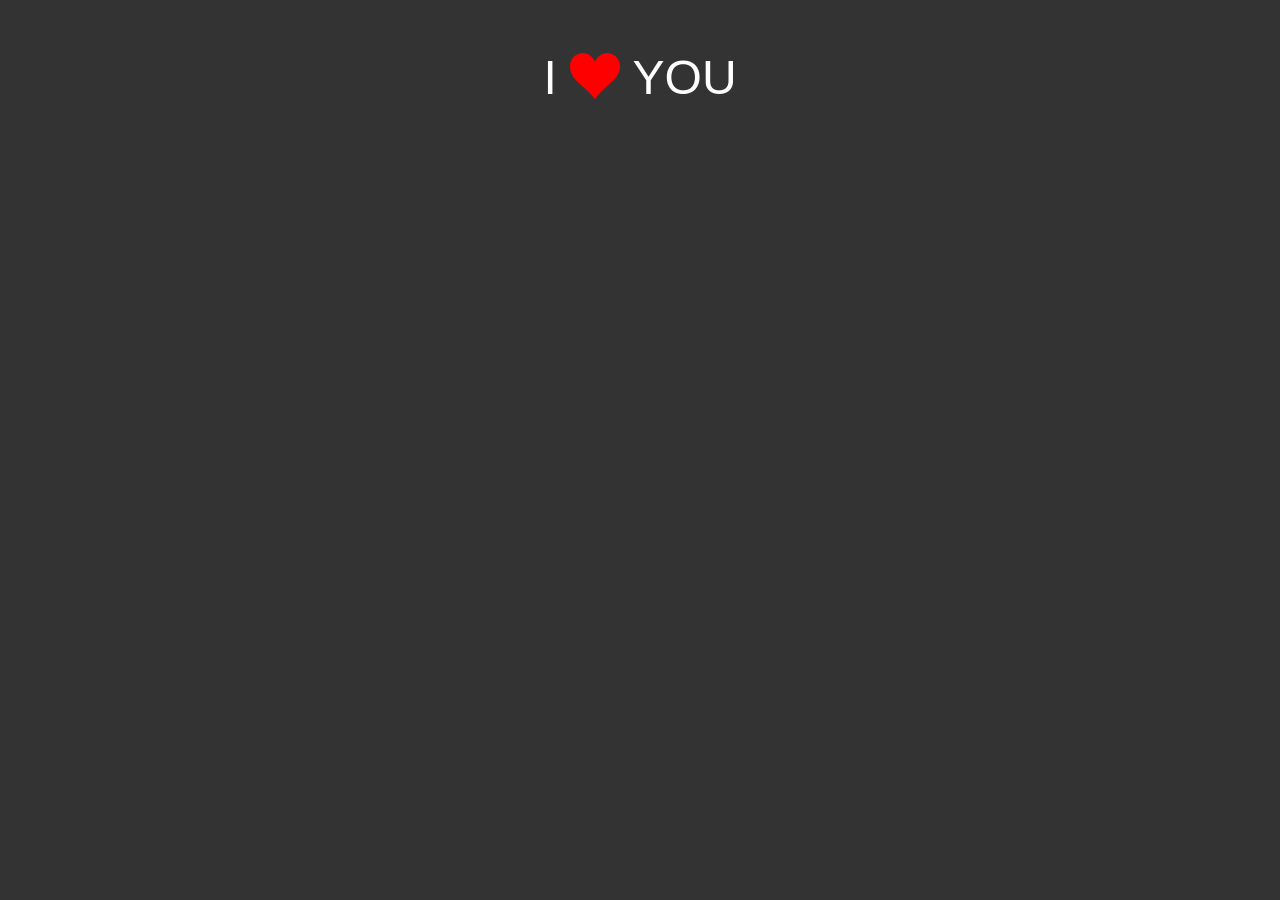
<file: web/cssHearth/index.html>
<!DOCTYPE html>
<html lang="en">
<head>
    <meta charset="UTF-8">
    <meta name="viewport" content="width=device-width, initial-scale=1.0">
    <meta http-equiv="X-UA-Compatible" content="ie=edge">
    <link rel="stylesheet" href="style.css">
    <title>Document</title>
</head>
<body>
        I 

        <svg class="heart" viewBox="0 0 32 29.6">
          <path d="M23.6,0c-3.4,0-6.3,2.7-7.6,5.6C14.7,2.7,11.8,0,8.4,0C3.8,0,0,3.8,0,8.4c0,9.4,9.5,11.9,16,21.2
            c6.1-9.3,16-12.1,16-21.2C32,3.8,28.2,0,23.6,0z"/>
        </svg> 
        
        You
        
</body>
</html>
</file>
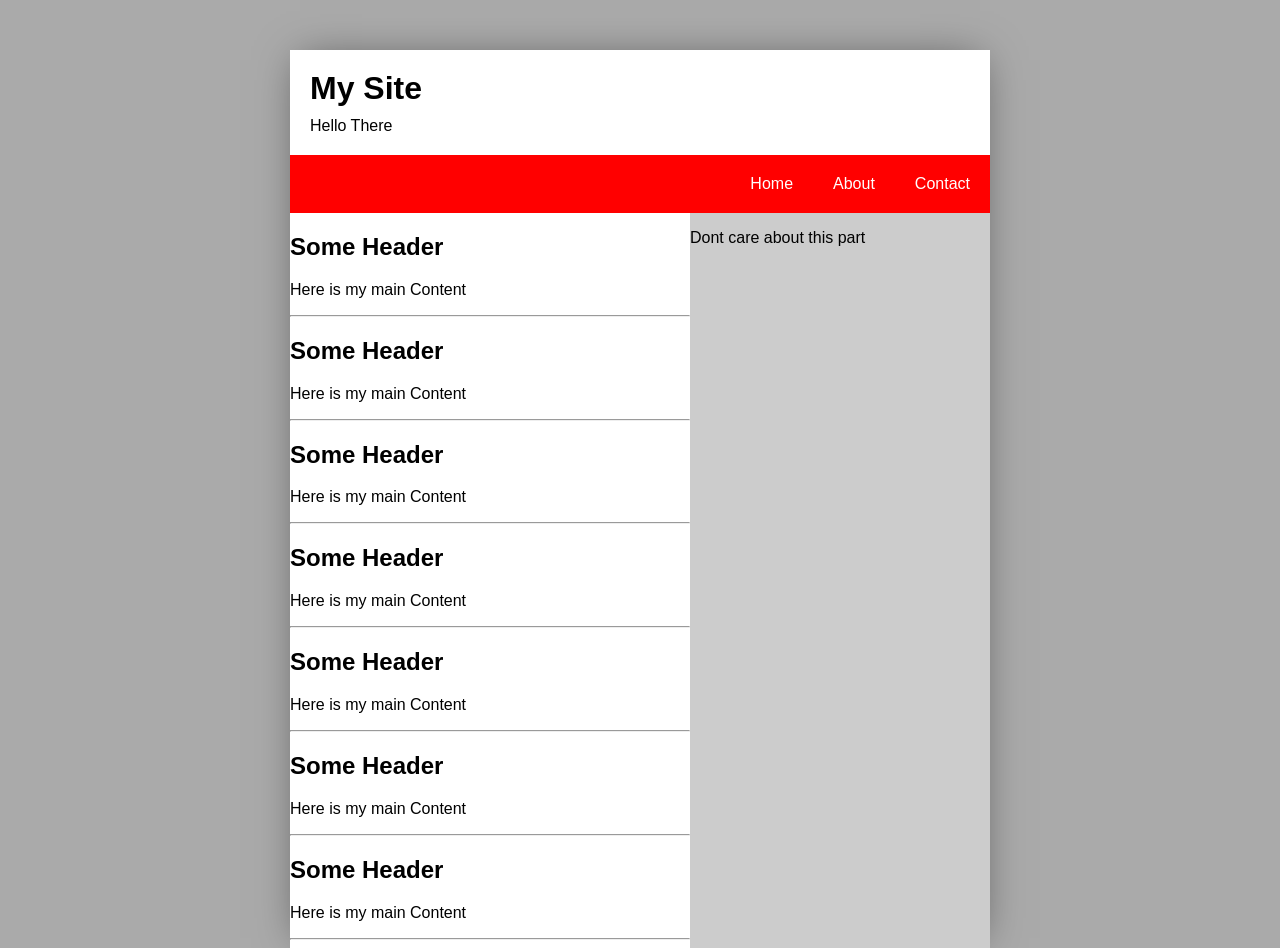
<file: web/flex/index.html>
<!DOCTYPE html>
<html lang="en">
<head>
    <meta charset="UTF-8">
    <meta name="viewport" content="width=device-width, initial-scale=1.0">
    <meta http-equiv="X-UA-Compatible" content="ie=edge">
    <link rel="stylesheet" href="./index.css">
    <title>Flex</title>
</head>
<body>
    <div class="site-wraper">
        <header class="site-header">
            <div class="site-header-inner">
                <h1 class="site-title">My Site</h1>
                <p class="site-description">Hello There</p>
            </div>

            <nav class="site-navigation">
                <ul>
                    <li><a href="#">Home</a></li>
                    <li><a href="#">About</a></li>
                    <li><a href="#">Contact</a></li>
                </ul>
            </nav>
        </header>

        <main class="site-main">
            <div class="main-content">
                <h2>Some Header</h2>
                <p>Here is my main Content</p>
                <hr/>
                <h2>Some Header</h2>
                <p>Here is my main Content</p>
                <hr/>
                <h2>Some Header</h2>
                <p>Here is my main Content</p>
                <hr/>
                <h2>Some Header</h2>
                <p>Here is my main Content</p>
                <hr/>
                <h2>Some Header</h2>
                <p>Here is my main Content</p>
                <hr/>
                <h2>Some Header</h2>
                <p>Here is my main Content</p>
                <hr/>
                <h2>Some Header</h2>
                <p>Here is my main Content</p>
                <hr/>
            </div>
            <aside class="main-sidebar">
                <p>Dont care about this part</p>
            </aside>
        </main>
        <footer class="site-footer"></footer>
    </div>
</body>
</html>
</file>
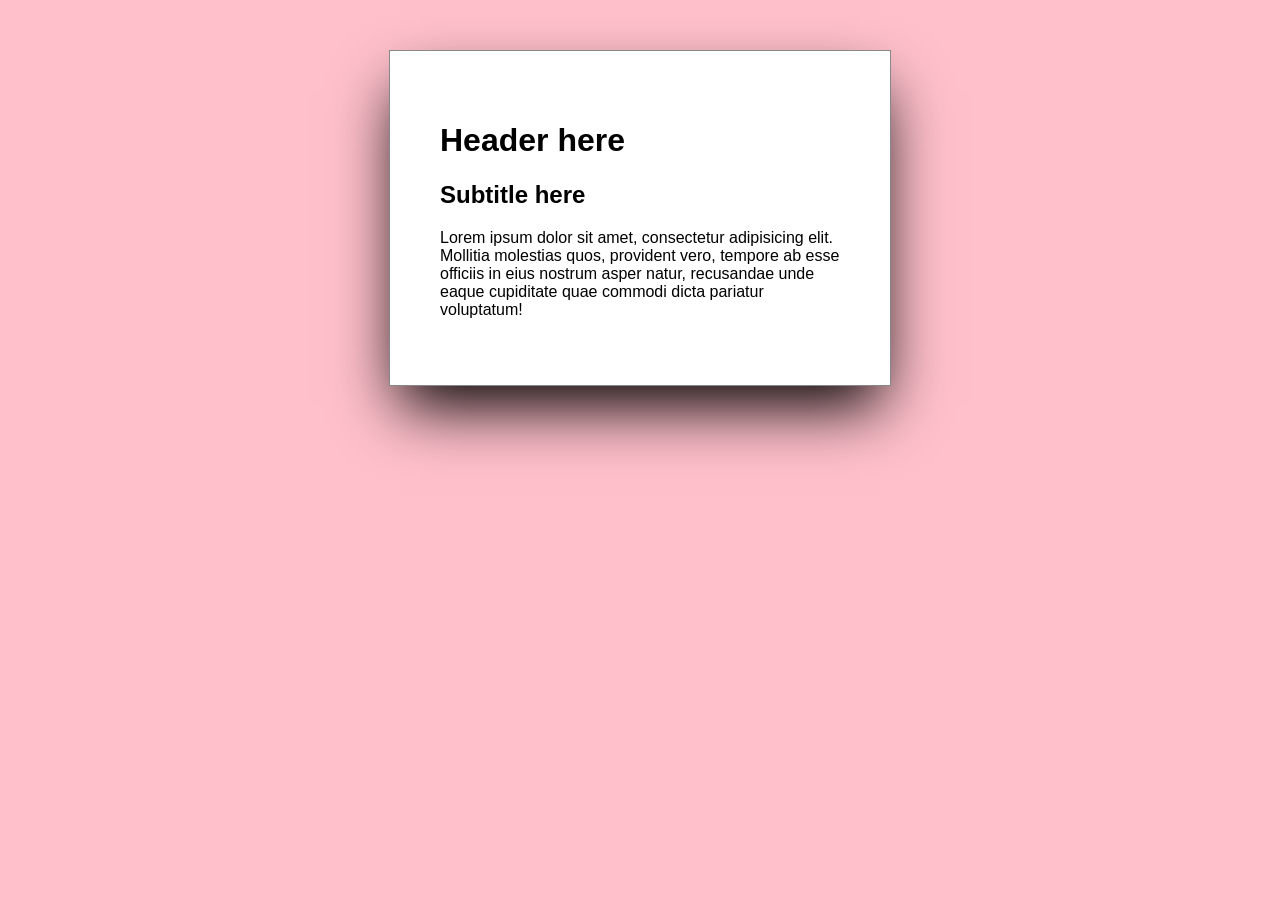
<file: web/first_project/html/index.html>
<!DOCTYPE html>
<html lang="en">
<head>
    <meta charset="UTF-8">
    <meta name="viewport" content="width=device-width, initial-scale=1.0">
    <meta http-equiv="X-UA-Compatible" content="ie=edge">
    <title>Document</title>

    <link rel="stylesheet" href="../css/style.css">
</head>
<body>

    <div class="card">

        <header class = "card-header">
            <h1 class="card-titel">Header here</h1>
            <h2 class="card-subtitel">Subtitle here</h2>
        </header>
        <!-- <strong>Read here: </strong> -->
        <div class="card-content">
            <p>Lorem ipsum dolor sit amet, consectetur adipisicing elit.
                Mollitia molestias quos, provident vero, 
                tempore ab esse officiis in eius nostrum asper
                natur, recusandae unde eaque cupiditate quae
                commodi dicta pariatur voluptatum!</p> 
        </div>
    </div>
    
</body>
</html>
</file>
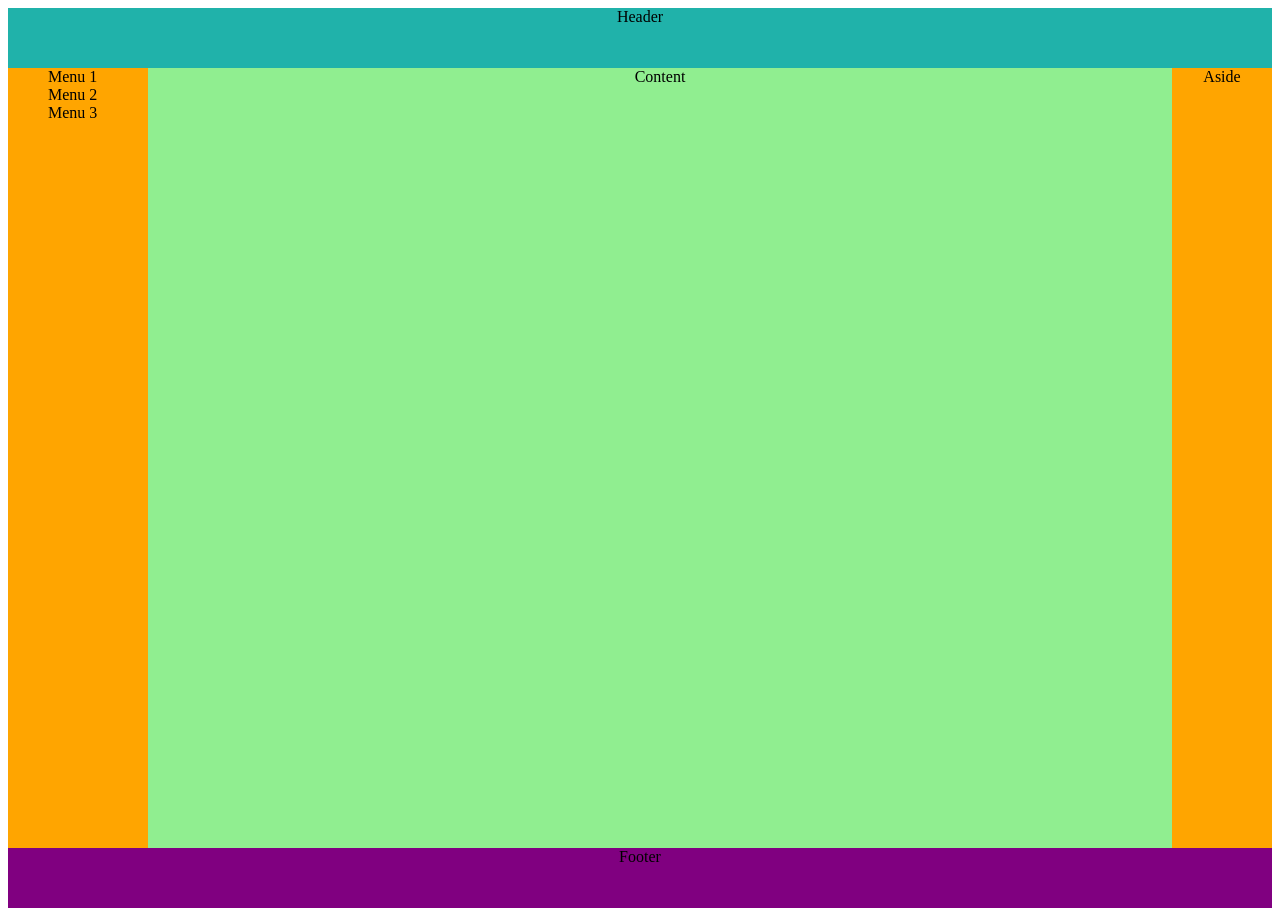
<file: web/HomeWorks/10-georgi-lyubenov/index.html>
<!DOCTYPE html>
<html lang="en">
<head>
    <meta charset="UTF-8">
    <meta name="viewport" content="width=device-width, initial-scale=1.0">
    <meta http-equiv="X-UA-Compatible" content="ie=edge">
    <link rel="stylesheet" href="./style.css">
    <title>Document</title>
</head>
<body>
    <header class="header">Header</header>
    <div class="holygrail-body">
        <div class="content">Content</div>
        <ul class="nav">
            <li>Menu 1</li>
            <li>Menu 2</li>
            <li>Menu 3</li>
        </ul>
        <div class="aside">Aside</div>
    </div>
    <footer class="footer">Footer</footer>
</body>
</html>
</file>
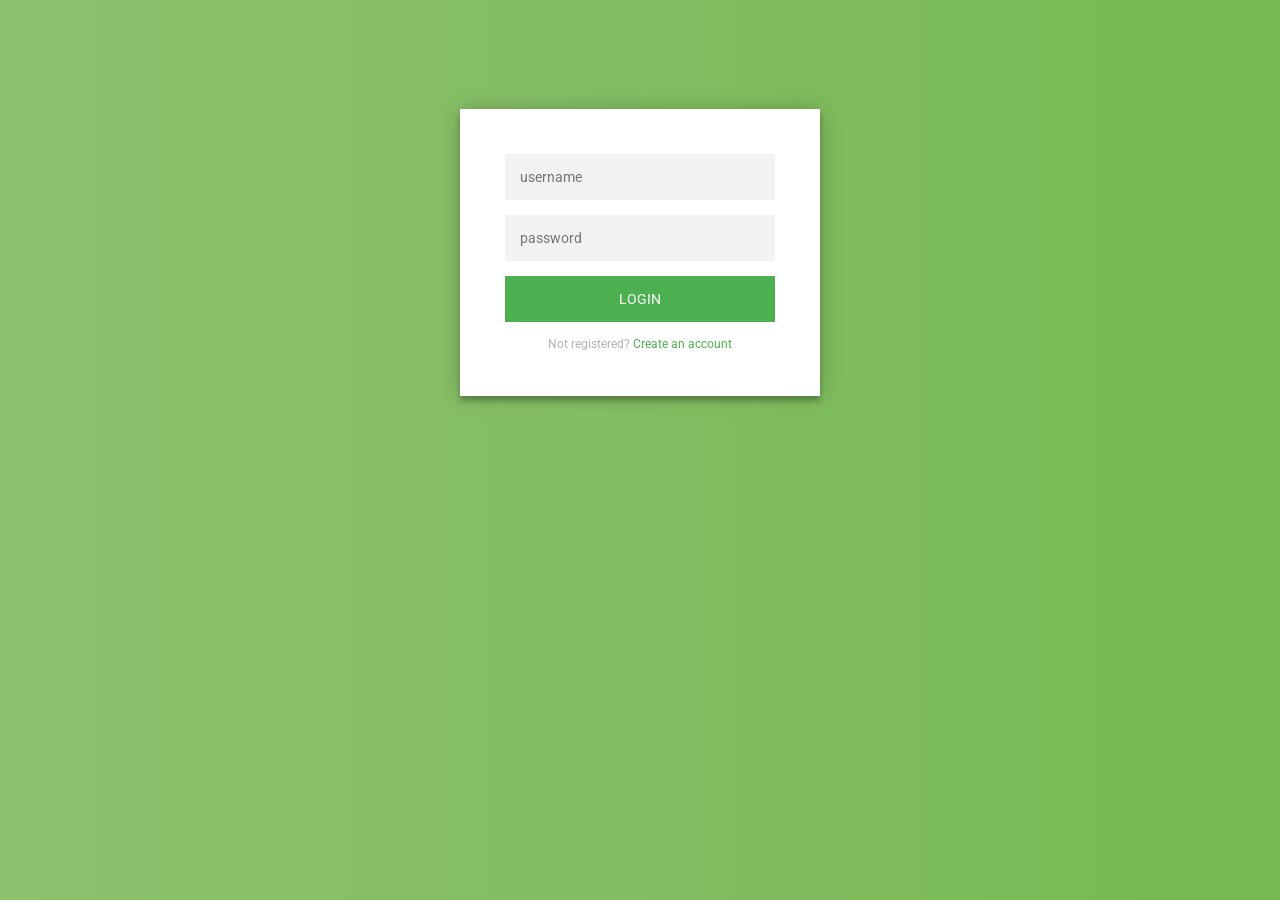
<file: web/HomeWorks/homework1/index.html>
<!DOCTYPE html>
<html lang="en">
<head>
    <meta charset="UTF-8">
    <meta name="viewport" content="width=device-width, initial-scale=1.0">
    <meta http-equiv="X-UA-Compatible" content="ie=edge">
    <link rel="stylesheet" href="./style.css">
    <title>Document</title>
</head>
<body>
    <div class="login-page">
        <div class="form">
          <form class="register-form">
            <input type="text" placeholder="name"/>
            <input type="password" placeholder="password"/>
            <input type="text" placeholder="email address"/>
            <button>create</button>
            <p class="message">Already registered? <a href="#">Sign In</a></p>
          </form>
          <form class="login-form">
            <input type="text" placeholder="username"/>
            <input type="password" placeholder="password"/>
            <button>login</button>
            <p class="message">Not registered? <a href="#">Create an account</a></p>
          </form>
        </div>
      </div>
</body>
</html>
</file>
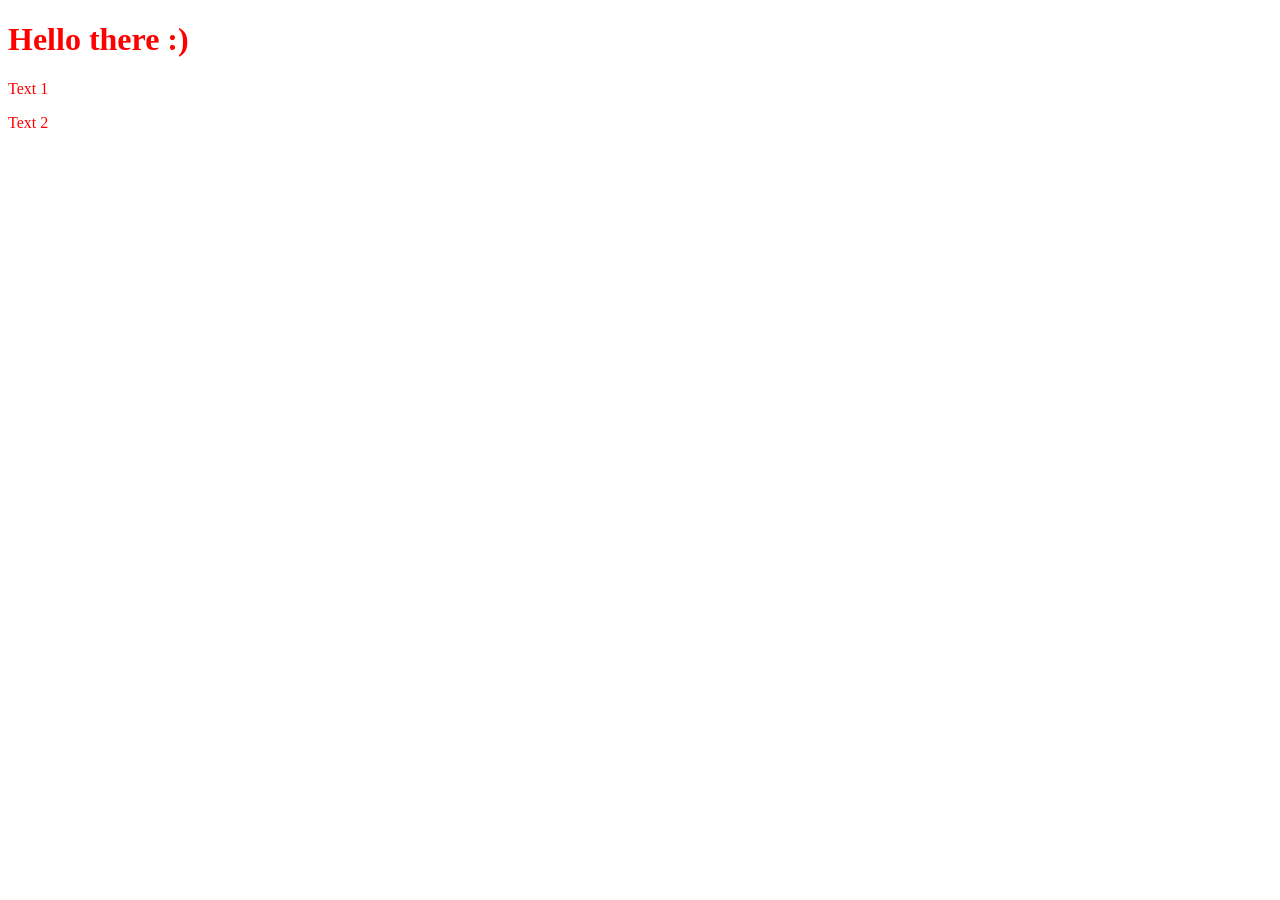
<file: web/intro_to_css/html/index.html>
<!DOCTYPE html>
<html lang="en">
<head>
    <meta charset="UTF-8">
    <meta name="viewport" content="width=device-width, initial-scale=1.0">
    <meta http-equiv="X-UA-Compatible" content="ie=edge">
    <title>Document</title>

    <link rel = "stylesheet" href = "../css/style.css">

</head>
<body>

    <h1 class = "headline" id = "headline">Hello there :)</h1>

    <div class="first">
        <p class="paragraph">Text 1</p>
    </div>

    <div class="second">
            <p class="paragraph">Text 2</p>
        </div>

</body>
</html>
</file>
<file: web/cssHearth/style.css>
body {
    background: #333;
    color: #fff;
    font-family: 'Archivo Black', sans-serif;
    font-size: 3em;
    margin-top: 1em;
    text-align: center;
    text-transform: uppercase;
  }
  
  .heart {
    fill: red;
    position: relative;
    top: 5px;
    width: 50px;
    animation: pulse 1s ease infinite, 
  }
  
  @keyframes pulse {
    0% { transform: scale(1); }
    50% { transform: scale(1.3); }
    100% { transform: scale(1); }
  }
</file>
<file: web/flex/index.css>
*{
    box-sizing: border-box;
}

body {
    background: #aaa;
    margin: 0;
    font-family: Arial, Helvetica, sans-serif;
}

.site-wraper {
    max-width: 700px;
    width: 100%;
    margin: 50px auto 0;
    background: white;
    box-shadow: 0 0 40px -10px rgba(0, 0, 0, .5);
}

.site-header{
    padding: 0;
}

.site-header-inner {
    padding: 20px;
}

.site-title,
.site-description{
    margin: 0;
}

.site-description{
    margin-top: 10px;
}

.site-navigation{
    background: red;
}

.site-navigation a{
    color: white;
    padding: 20px;
    display: block;
    text-decoration: none;
    text-align: center;
}

.site-navigation ul{
    list-style: none;
    margin: 0;
    padding: 0;

    display: flex;
}

.site-navigation a:hover {
    background-color: #900;
}

.site-navigation ul{
    display: flex;
    justify-content: flex-end;
    flex-wrap: wrap;
}

.site-main {
    display: flex;
}

.main-sidebar {
    flex: 0 0 300px;
    background: #ccc ;
}

.main-content {
    flex: 1 1 auto;
}
</file>
<file: web/first_project/css/style.css>
body{
    font-family: Arial, Helvetica, sans-serif;
    background-color: pink;
    margin: 0;
}

.card{
    
    width: 100%;
    max-width: 400px;
    margin: 50px auto 0;
    /* margin: 0 auto 0 auto; */
    background-color: white;
    border: 1px solid #888;
    padding: 50px;
    box-shadow: 0 30px 60px -10px rgba(0, 0, 0, 1);
}

.card-title{
    margin: 0;
}

.card-subtitel{
    margin: 0;
}

.card-content{
    margin-top :20px;
}
</file>
<file: web/HomeWorks/10-georgi-lyubenov/style.css>
body{
    display: flex;
    flex-direction: column;
    min-height: 100vh;
    text-align: center;
}    
.header{
      width: 100%;
      height: 60px;
      background: lightseagreen;
}
    
.holygrail-body{
  flex: 1 0 auto;
  display: flex;

}      
.content{
    flex: 1 0 auto;
    background: lightgreen;
}
      
.nav{
    width: 100px;
    list-style: none;
    text-align: left;
    order: -1;
    background: orange;
    margin: 0;
}
      
.aside{
    width: 100px;
    background: orange;
}
    
.footer{
    width: 100%;
    height: 60px;
    background: purple;
}
    
@media (max-width: 700px) {
    .holygrail-body{
       flex-direction: column;
    }
    .nav, .aside{
        width: 100%;
    }
}
</file>
<file: web/HomeWorks/homework1/style.css>
@import url(https://fonts.googleapis.com/css?family=Roboto:300);

.login-page {
  width: 360px;
  padding: 8% 0 0;
  margin: auto;
}
.form {
  position: relative;
  z-index: 1;
  background: #FFFFFF;
  max-width: 360px;
  margin: 0 auto 100px;
  padding: 45px;
  text-align: center;
  box-shadow: 0 0 20px 0 rgba(0, 0, 0, 0.2), 0 5px 5px 0 rgba(0, 0, 0, 0.24);
}
.form input {
  font-family: "Roboto", sans-serif;
  outline: 0;
  background: #f2f2f2;
  width: 100%;
  border: 0;
  margin: 0 0 15px;
  padding: 15px;
  box-sizing: border-box;
  font-size: 14px;
}
.form button {
  font-family: "Roboto", sans-serif;
  text-transform: uppercase;
  outline: 0;
  background: #4CAF50;
  width: 100%;
  border: 0;
  padding: 15px;
  color: #FFFFFF;
  font-size: 14px;
  -webkit-transition: all 0.3 ease;
  transition: all 0.3 ease;
  cursor: pointer;
}
.form button:hover,.form button:active,.form button:focus {
  background: #43A047;
}
.form .message {
  margin: 15px 0 0;
  color: #b3b3b3;
  font-size: 12px;
}
.form .message a {
  color: #4CAF50;
  text-decoration: none;
}
.form .register-form {
  display: none;
}
.container {
  position: relative;
  z-index: 1;
  max-width: 300px;
  margin: 0 auto;
}
.container:before, .container:after {
  content: "";
  display: block;
  clear: both;
}
.container .info {
  margin: 50px auto;
  text-align: center;
}
.container .info h1 {
  margin: 0 0 15px;
  padding: 0;
  font-size: 36px;
  font-weight: 300;
  color: #1a1a1a;
}
.container .info span {
  color: #4d4d4d;
  font-size: 12px;
}
.container .info span a {
  color: #000000;
  text-decoration: none;
}
.container .info span .fa {
  color: #EF3B3A;
}
body {
  background: #76b852; 
  background: -webkit-linear-gradient(right, #76b852, #8DC26F);
  background: -moz-linear-gradient(right, #76b852, #8DC26F);
  background: -o-linear-gradient(right, #76b852, #8DC26F);
  background: linear-gradient(to left, #76b852, #8DC26F);
  font-family: "Roboto", sans-serif;
  -webkit-font-smoothing: antialiased;
  -moz-osx-font-smoothing: grayscale;      
}
</file>
<file: web/intro_to_css/css/style.css>
#headline {
    color: red;
}

.headline {
    color : black;

}

h1 {
    color : yellow ;

}

p{
    color: red !important;
}

.first p {

    color: blue;
}

.second p {

    color: yellow;
}
</file>
